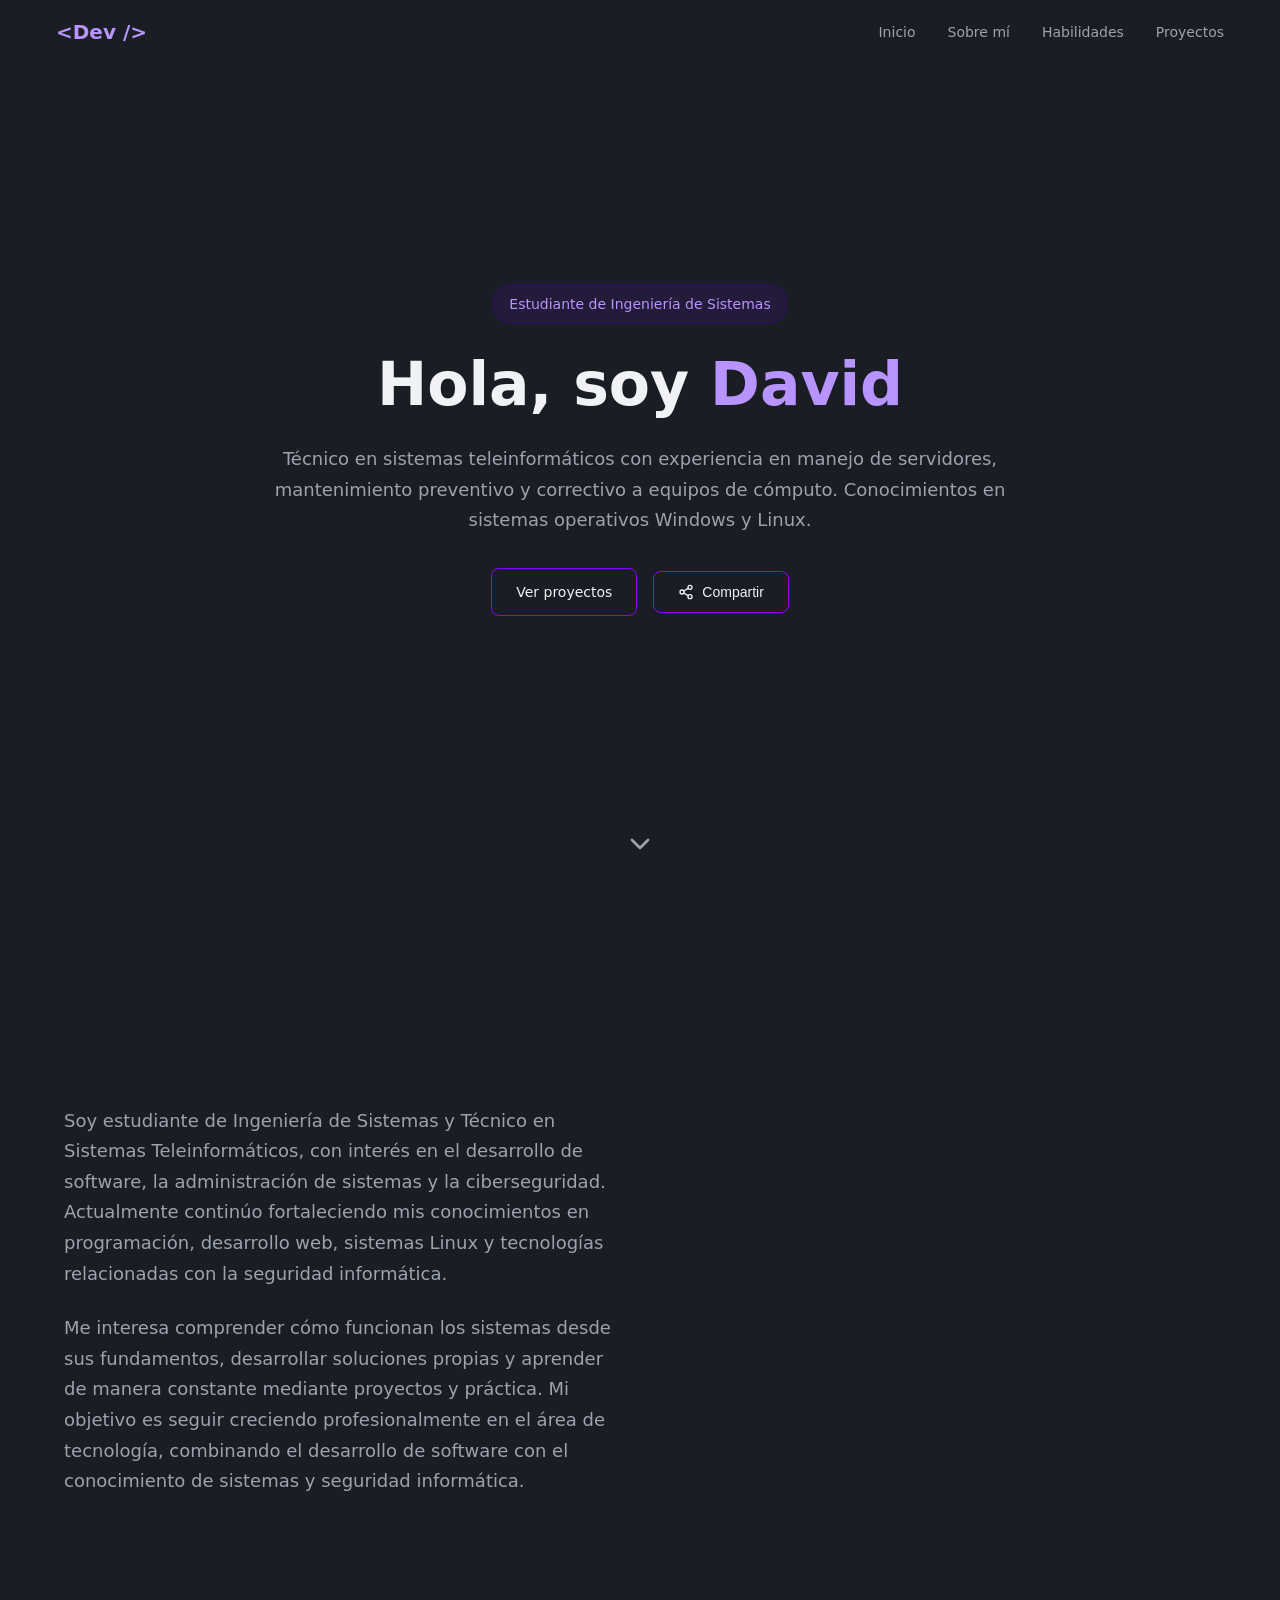
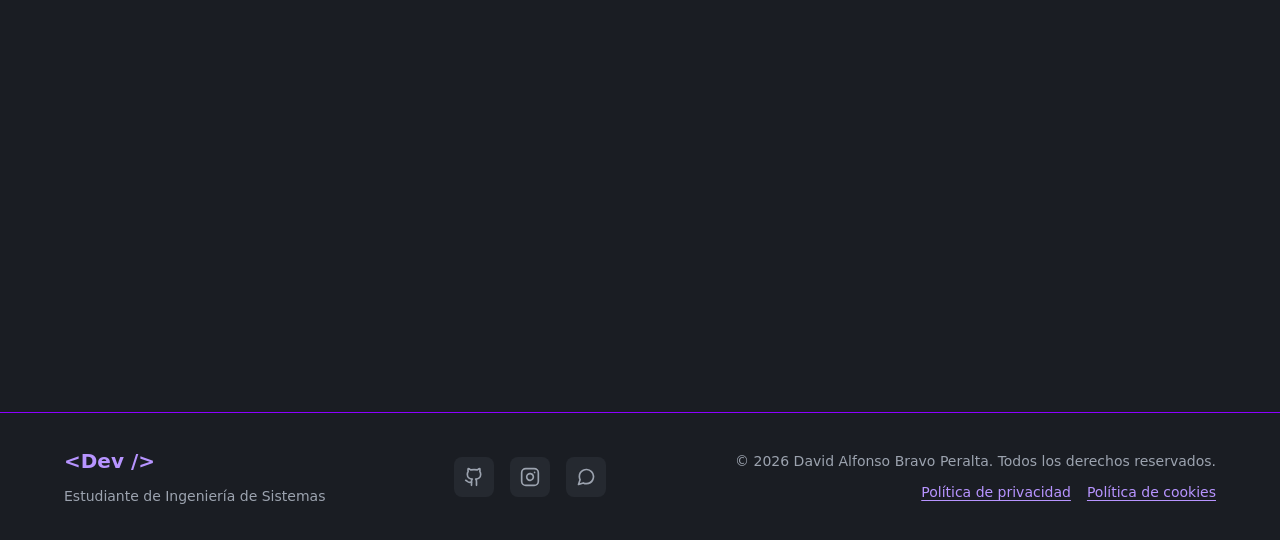
<file: index.html>
<!DOCTYPE html>
<html lang="es">

<head>
    <meta charset="UTF-8">
    <meta name="viewport" content="width=device-width, initial-scale=1.0">
    <title>David Peralta | Técnico en Sistemas e Ingeniería de Sistemas</title>
    <meta name="description"
        content="Portafolio de David: técnico en sistemas teleinformáticos y estudiante de Ingeniería de Sistemas. Proyectos en desarrollo web, Python y Linux.">
    <meta name="robots" content="index, follow">
    <meta name="author" content="David Alfonso Bravo Peralta">
    <meta name="theme-color" content="#1a1d23">
    <link rel="canonical" href="https://peraltadavid1705.github.io/mi-web/">

    <!-- Seguridad: CSP (los encabezados HTTP reales van en _headers, ver SEGURIDAD.md) -->
    <meta http-equiv="Content-Security-Policy"
        content="default-src 'self'; script-src 'self'; style-src 'self' https://fonts.googleapis.com; font-src https://fonts.gstatic.com; img-src 'self' data:; connect-src 'self'; object-src 'none'; base-uri 'self'; form-action 'self'; upgrade-insecure-requests">
    <meta name="referrer" content="strict-origin-when-cross-origin">

    <!-- Open Graph / Twitter (vista previa al compartir) -->
    <meta property="og:type" content="website">
    <meta property="og:locale" content="es_CO">
    <meta property="og:site_name" content="Portafolio de David">
    <meta property="og:title" content="David Peralta | Técnico en Sistemas e Ingeniería de Sistemas">
    <meta property="og:description"
        content="Portafolio de David: técnico en sistemas teleinformáticos y estudiante de Ingeniería de Sistemas. Proyectos en desarrollo web, Python y Linux.">
    <meta property="og:url" content="https://peraltadavid1705.github.io/mi-web/">
    <meta property="og:image" content="https://peraltadavid1705.github.io/mi-web/og-image.png">
    <meta property="og:image:alt" content="Portafolio de David, estudiante de Ingeniería de Sistemas">
    <meta name="twitter:card" content="summary_large_image">
    <meta name="twitter:title" content="David Peralta | Técnico en Sistemas e Ingeniería de Sistemas">
    <meta name="twitter:description"
        content="Portafolio de David: técnico en sistemas teleinformáticos y estudiante de Ingeniería de Sistemas. Proyectos en desarrollo web, Python y Linux.">
    <meta name="twitter:image" content="https://peraltadavid1705.github.io/mi-web/og-image.png">

    <link rel="icon" href="favicon.svg" type="image/svg+xml">
    <script src="init.js"></script>

    <!-- Fuentes de Google -->
    <link rel="preconnect" href="https://fonts.googleapis.com">
    <link rel="preconnect" href="https://fonts.gstatic.com" crossorigin>
    <link href="https://fonts.googleapis.com/css2?family=Inter:wght@400;500;600;700&display=swap" rel="stylesheet">

    <!-- Estilos CSS -->
    <link rel="stylesheet" href="style.css">
</head>

<body>
    <a class="skip-link" href="#contenido">Saltar al contenido</a>

    <!-- ===== BARRA DE NAVEGACIÓN FIJA ===== -->
    <nav class="navbar" id="navbar">
        <div class="nav-container">
            <!-- Logo / Nombre -->
            <a href="#inicio" class="nav-logo">&lt;Dev /&gt;</a>

            <!-- Enlaces de navegación - Desktop -->
            <div class="nav-links" id="nav-links">
                <a href="#inicio" class="nav-link">Inicio</a>
                <a href="#sobre-mi" class="nav-link">Sobre mí</a>
                <a href="#habilidades" class="nav-link">Habilidades</a>
                <a href="#proyectos" class="nav-link">Proyectos</a>
                <!-- ===== <a href="#contacto" class="nav-link">Contacto</a>===== -->
            </div>

            <!-- Botón menú móvil -->
            <button class="nav-toggle" id="nav-toggle" type="button" aria-label="Abrir menú" aria-expanded="false"
                aria-controls="nav-links">
                <span class="hamburger"></span>
            </button>
        </div>
    </nav>

    <main id="contenido" tabindex="-1">
        <!-- ===== SECCIÓN HERO / INICIO ===== -->
        <section id="inicio" class="hero">
            <div class="hero-content">
                <!-- Badge de presentación -->
                <span class="hero-badge animate-fade-in">Estudiante de Ingeniería de Sistemas</span>

                <!-- Nombre del estudiante -->
                <h1 class="hero-title animate-fade-in delay-1">
                    Hola, soy <span class="text-primary">David</span>
                </h1>

                <!-- Frase de presentación -->
                <p class="hero-description animate-fade-in delay-2">
                    Técnico en sistemas teleinformáticos con
                    experiencia en manejo de servidores,
                    mantenimiento preventivo y correctivo a equipos
                    de cómputo. Conocimientos en sistemas
                    operativos Windows y Linux.
                </p>

                <!-- Botones de acción -->
                <div class="hero-buttons animate-fade-in delay-3">
                    <!-- <a href="#contacto" class="btn btn-primary">Contáctame</a>-->
                    <a href="#proyectos" class="btn btn-secondary">Ver proyectos</a>
                    <button type="button" class="btn btn-secondary js-share">
                        <svg aria-hidden="true" focusable="false" xmlns="http://www.w3.org/2000/svg" width="16"
                            height="16" viewBox="0 0 24 24" fill="none" stroke="currentColor" stroke-width="2"
                            stroke-linecap="round" stroke-linejoin="round">
                            <circle cx="18" cy="5" r="3" />
                            <circle cx="6" cy="12" r="3" />
                            <circle cx="18" cy="19" r="3" />
                            <line x1="8.59" x2="15.42" y1="13.51" y2="17.49" />
                            <line x1="15.41" x2="8.59" y1="6.51" y2="10.49" />
                        </svg>
                        Compartir
                    </button>
                </div>
            </div>

            <!-- Indicador de scroll -->
            <a href="#sobre-mi" class="scroll-indicator" aria-label="Scroll hacia abajo">
                <svg aria-hidden="true" focusable="false" xmlns="http://www.w3.org/2000/svg" width="32" height="32"
                    viewBox="0 0 24 24" fill="none" stroke="currentColor" stroke-width="2" stroke-linecap="round"
                    stroke-linejoin="round">
                    <path d="m6 9 6 6 6-6" />
                </svg>
            </a>
        </section>

        <!-- ===== SECCIÓN SOBRE MÍ ===== -->
        <section id="sobre-mi" class="section">
            <div class="container">
                <!-- Título de la sección -->
                <div class="section-header reveal">
                    <h2 class="section-title">Sobre mí</h2>
                    <div class="section-divider"></div>
                </div>

                <div class="about-grid">
                    <!-- Descripción -->
                    <div class="about-text">
                        <p>
                            Soy estudiante de Ingeniería de Sistemas y Técnico en Sistemas Teleinformáticos,
                            con interés en el desarrollo de software,
                            la administración de sistemas y la ciberseguridad.
                            Actualmente continúo fortaleciendo mis conocimientos en programación, desarrollo web,
                            sistemas Linux y tecnologías relacionadas con la seguridad informática.
                        </p>
                        <p>
                            Me interesa comprender cómo funcionan los sistemas desde sus fundamentos,
                            desarrollar soluciones propias y aprender de manera constante mediante proyectos y práctica.
                            Mi objetivo es seguir creciendo profesionalmente en el área de tecnología,
                            combinando el desarrollo de software con el conocimiento de sistemas y seguridad
                            informática.
                        </p>

                        <!-- Objetivo profesional -->
                        <div class="objective-card reveal">
                            <h3>Objetivo Profesional</h3>
                            <p>
                                Estudiar Ingeniería de Sistemas y especializarme en ciberseguridad.
                            </p>
                        </div>
                    </div>

                    <!-- Tarjetas de intereses -->
                    <div class="interests-grid">
                        <!-- Programación -->
                        <div class="interest-card reveal">
                            <div class="interest-icon">
                                <svg aria-hidden="true" focusable="false" xmlns="http://www.w3.org/2000/svg" width="24"
                                    height="24" viewBox="0 0 24 24" fill="none" stroke="currentColor" stroke-width="2"
                                    stroke-linecap="round" stroke-linejoin="round">
                                    <polyline points="16 18 22 12 16 6" />
                                    <polyline points="8 6 2 12 8 18" />
                                </svg>
                            </div>
                            <h3>Programación</h3>
                            <p>Desarrollo de software y aplicaciones</p>
                        </div>

                        <!-- Ciberseguridad -->
                        <div class="interest-card reveal">
                            <div class="interest-icon">
                                <svg aria-hidden="true" focusable="false" xmlns="http://www.w3.org/2000/svg" width="24"
                                    height="24" viewBox="0 0 24 24" fill="none" stroke="currentColor" stroke-width="2"
                                    stroke-linecap="round" stroke-linejoin="round">
                                    <path d="M12 22s8-4 8-10V5l-8-3-8 3v7c0 6 8 10 8 10" />
                                </svg>
                            </div>
                            <h3>Ciberseguridad</h3>
                            <p>Protección de sistemas e información</p>
                        </div>

                        <!-- Idiomas -->
                        <div class="interest-card reveal">
                            <div class="interest-icon">
                                <svg aria-hidden="true" focusable="false" xmlns="http://www.w3.org/2000/svg" width="24"
                                    height="24" viewBox="0 0 24 24" fill="none" stroke="currentColor" stroke-width="2"
                                    stroke-linecap="round" stroke-linejoin="round">
                                    <circle cx="12" cy="12" r="10" />
                                    <path d="M2 12h20" />
                                    <path
                                        d="M12 2a15.3 15.3 0 0 1 4 10 15.3 15.3 0 0 1-4 10 15.3 15.3 0 0 1-4-10 15.3 15.3 0 0 1 4-10z" />
                                </svg>
                            </div>
                            <h3>Idiomas</h3>
                            <p>Aprendizaje de nuevos idiomas</p>
                        </div>

                        <!-- Tecnología -->
                        <div class="interest-card reveal">
                            <div class="interest-icon">
                                <svg aria-hidden="true" focusable="false" xmlns="http://www.w3.org/2000/svg" width="24"
                                    height="24" viewBox="0 0 24 24" fill="none" stroke="currentColor" stroke-width="2"
                                    stroke-linecap="round" stroke-linejoin="round">
                                    <rect width="16" height="16" x="4" y="4" rx="2" />
                                    <rect width="6" height="6" x="9" y="9" rx="1" />
                                    <path d="M15 2v2" />
                                    <path d="M15 20v2" />
                                    <path d="M2 15h2" />
                                    <path d="M2 9h2" />
                                    <path d="M20 15h2" />
                                    <path d="M20 9h2" />
                                    <path d="M9 2v2" />
                                    <path d="M9 20v2" />
                                </svg>
                            </div>
                            <h3>Tecnología</h3>
                            <p>Nuevas tecnologías y tendencias</p>
                        </div>
                    </div>
                </div>
            </div>
        </section>

        <!-- ===== SECCIÓN HABILIDADES ===== -->
        <section id="habilidades" class="section section-alt">
            <div class="container">
                <!-- Título de la sección -->
                <div class="section-header reveal">
                    <h2 class="section-title">Habilidades</h2>
                    <div class="section-divider"></div>
                    <p class="section-description">
                        Capacidades en cuanto a Tecnologías y herramientas que he aprendido y continúo desarrollando en
                        relación a mis habilidades propias
                    </p>
                </div>

                <!-- Grid de habilidades -->
                <div class="skills-grid">
                    <!-- HTML -->
                    <div class="skill-card reveal">
                        <div class="skill-header">
                            <span class="skill-name">HTML</span>
                            <span class="skill-percentage">85%</span>
                        </div>
                        <div class="skill-bar">
                            <div class="skill-progress w-85 c-html" role="progressbar" aria-label="Nivel de HTML"
                                aria-valuenow="85" aria-valuemin="0" aria-valuemax="100"></div>
                        </div>
                    </div>

                    <!-- CSS -->
                    <div class="skill-card reveal">
                        <div class="skill-header">
                            <span class="skill-name">CSS</span>
                            <span class="skill-percentage">80%</span>
                        </div>
                        <div class="skill-bar">
                            <div class="skill-progress w-80 c-css" role="progressbar" aria-label="Nivel de CSS"
                                aria-valuenow="80" aria-valuemin="0" aria-valuemax="100"></div>
                        </div>
                    </div>

                    <!-- Python -->
                    <div class="skill-card reveal">
                        <div class="skill-header">
                            <span class="skill-name">Python</span>
                            <span class="skill-percentage">10%</span>
                        </div>
                        <div class="skill-bar">
                            <div class="skill-progress w-10 c-python" role="progressbar" aria-label="Nivel de Python"
                                aria-valuenow="10" aria-valuemin="0" aria-valuemax="100"></div>
                        </div>
                    </div>

                    <!-- Git / GitHub -->
                    <div class="skill-card reveal">
                        <div class="skill-header">
                            <span class="skill-name">Git / GitHub</span>
                            <span class="skill-percentage">30%</span>
                        </div>
                        <div class="skill-bar">
                            <div class="skill-progress w-30 c-git" role="progressbar" aria-label="Nivel de Git / GitHub"
                                aria-valuenow="30" aria-valuemin="0" aria-valuemax="100"></div>
                        </div>
                    </div>

                    <!-- Linux -->
                    <div class="skill-card reveal">
                        <div class="skill-header">
                            <span class="skill-name">Linux</span>
                            <span class="skill-percentage">20%</span>
                        </div>
                        <div class="skill-bar">
                            <div class="skill-progress w-20 c-linux" role="progressbar" aria-label="Nivel de Linux"
                                aria-valuenow="20" aria-valuemin="0" aria-valuemax="100"></div>
                        </div>
                    </div>

                    <!-- JavaScript -->
                    <div class="skill-card reveal">
                        <div class="skill-header">
                            <span class="skill-name">JavaScript</span>
                            <span class="skill-percentage">40%</span>
                        </div>
                        <div class="skill-bar">
                            <div class="skill-progress w-40 c-js" role="progressbar" aria-label="Nivel de JavaScript"
                                aria-valuenow="40" aria-valuemin="0" aria-valuemax="100"></div>
                        </div>
                    </div>
                </div>
            </div>
        </section>

        <!-- ===== SECCIÓN PROYECTOS ===== -->
        <section id="proyectos" class="section">
            <div class="container">
                <!-- Título de la sección -->
                <div class="section-header reveal">
                    <h2 class="section-title">Proyectos</h2>
                    <div class="section-divider"></div>
                    <p class="section-description">
                        Una selección de proyectos en los que he trabajado para desarrollar mis habilidades
                    </p>
                </div>

                <!-- Grid de proyectos -->
                <div class="projects-grid">
                    <!-- Proyecto 1: Página Web Personal -->
                    <article class="project-card reveal">
                        <div class="project-icon">
                            <svg aria-hidden="true" focusable="false" xmlns="http://www.w3.org/2000/svg" width="28"
                                height="28" viewBox="0 0 24 24" fill="none" stroke="currentColor" stroke-width="2"
                                stroke-linecap="round" stroke-linejoin="round">
                                <polyline points="16 18 22 12 16 6" />
                                <polyline points="8 6 2 12 8 18" />
                            </svg>
                        </div>
                        <h3 class="project-title">Página Web Personal</h3>
                        <p class="project-description">
                            Mi primer portafolio web creado con HTML, CSS y JavaScript. Un proyecto para aprender
                            desarrollo web frontend y mostrar mis habilidades.
                        </p>
                        <p class="project-nota">Nota: Esta página web fue un proyecto personal y es esta misma en la
                            que se encuentra.</p>
                        <div class="project-tags">
                            <span class="tag">HTML</span>
                            <span class="tag">CSS</span>
                            <span class="tag">JavaScript</span>
                        </div>
                        <a href="https://github.com/PeraltaDavid1705/mi-web" target="_blank" rel="noopener noreferrer"
                            class="project-link"
                            aria-label="Ver proyecto Página Web Personal en GitHub (se abre en una pestaña nueva)">
                            Ver proyecto
                            <svg aria-hidden="true" focusable="false" xmlns="http://www.w3.org/2000/svg" width="16"
                                height="16" viewBox="0 0 24 24" fill="none" stroke="currentColor" stroke-width="2"
                                stroke-linecap="round" stroke-linejoin="round">
                                <path d="M18 13v6a2 2 0 0 1-2 2H5a2 2 0 0 1-2-2V8a2 2 0 0 1 2-2h6" />
                                <polyline points="15 3 21 3 21 9" />
                                <line x1="10" x2="21" y1="14" y2="3" />
                            </svg>
                        </a>
                    </article>

                    <!-- Proyecto 2: Orbiunix -->
                    <article class="project-card reveal">
                        <div class="project-icon">
                            <svg aria-hidden="true" focusable="false" xmlns="http://www.w3.org/2000/svg" width="28"
                                height="28" viewBox="0 0 24 24" fill="none" stroke="currentColor" stroke-width="2"
                                stroke-linecap="round" stroke-linejoin="round">
                                <path
                                    d="M21.42 10.922a1 1 0 0 0-.019-1.838L12.83 5.18a2 2 0 0 0-1.66 0L2.6 9.08a1 1 0 0 0 0 1.832l8.57 3.908a2 2 0 0 0 1.66 0z" />
                            </svg>
                        </div>
                        <h3 class="project-title">Orbiunix</h3>
                        <p class="project-description">
                            Entorno virtualizado con herramientas pensado en la gestion y organizacion de la vida
                            universitaria.
                        </p>
                        <p class="project-nota">Nota: No disponible. Aun en desarrollo.</p>
                        <div class="project-tags">
                            <span class="tag">Organización</span>
                            <span class="tag">Herramientas</span>
                            <span class="tag">Universidad</span>
                        </div>
                        <a href="pas2.html" class="project-link" aria-label="Ver proyecto Orbiunix (aún en desarrollo)">
                            Ver proyecto
                            <svg aria-hidden="true" focusable="false" xmlns="http://www.w3.org/2000/svg" width="16"
                                height="16" viewBox="0 0 24 24" fill="none" stroke="currentColor" stroke-width="2"
                                stroke-linecap="round" stroke-linejoin="round">
                                <path d="M18 13v6a2 2 0 0 1-2 2H5a2 2 0 0 1-2-2V8a2 2 0 0 1 2-2h6" />
                                <polyline points="15 3 21 3 21 9" />
                                <line x1="10" x2="21" y1="14" y2="3" />
                            </svg>
                        </a>
                    </article>

                    <!-- Proyecto 3: Ejercicios de Python -->
                    <article class="project-card reveal">
                        <div class="project-icon">

                            <svg aria-hidden="true" focusable="false" xmlns="http://www.w3.org/2000/svg" width="28"
                                height="28" viewBox="0 0 24 24" fill="none" stroke="currentColor" stroke-width="2"
                                stroke-linecap="round" stroke-linejoin="round">
                                <path d="M14.5 2H6a2 2 0 0 0-2 2v16a2 2 0 0 0 2 2h12a2 2 0 0 0 2-2V7.5L14.5 2z" />
                                <polyline points="14 2 14 8 20 8" />
                                <path d="m10 13-2 2 2 2" />
                                <path d="m14 17 2-2-2-2" />
                            </svg>
                        </div>
                        <h3 class="project-title">Ejercicios de Python</h3>
                        <p class="project-description">
                            Colección de scripts y programas en Python para automatización, resolución de problemas
                            algorítmicos y práctica de programación.
                        </p>
                        <div class="project-tags">
                            <span class="tag">Python</span>
                            <span class="tag">Algoritmos</span>
                            <span class="tag">Automatización</span>
                        </div>
                        <a href="https://github.com/PeraltaDavid1705/Ejercicios-de-python" target="_blank"
                            rel="noopener noreferrer" class="project-link"
                            aria-label="Ver proyecto Ejercicios de Python en GitHub (se abre en una pestaña nueva)">
                            Ver proyecto
                            <svg aria-hidden="true" focusable="false" xmlns="http://www.w3.org/2000/svg" width="16"
                                height="16" viewBox="0 0 24 24" fill="none" stroke="currentColor" stroke-width="2"
                                stroke-linecap="round" stroke-linejoin="round">
                                <path d="M18 13v6a2 2 0 0 1-2 2H5a2 2 0 0 1-2-2V8a2 2 0 0 1 2-2h6" />
                                <polyline points="15 3 21 3 21 9" />
                                <line x1="10" x2="21" y1="14" y2="3" />
                            </svg>
                        </a>
                    </article>

                    <!-- Proyecto 4: SportMaster -->
                    <article class="project-card reveal">
                        <div class="project-icon">
                            <svg aria-hidden="true" focusable="false" xmlns="http://www.w3.org/2000/svg" width="28"
                                height="28" viewBox="0 0 24 24" fill="none" stroke="currentColor" stroke-width="2"
                                stroke-linecap="round" stroke-linejoin="round">
                                <polyline points="16 18 22 12 16 6" />
                                <polyline points="8 6 2 12 8 18" />
                            </svg>
                        </div>
                        <h3 class="project-title">SportMaster</h3>
                        <p class="project-description">
                            Primera pagina web desarrollada con HTML, CSS y JavaScript. Un proyecto para aprender
                            desarrollo web frontend.
                            Desarrollada durante el curso de diseño y desarrollo de software en la universidad
                            popular del cesar.
                        </p>
                        <p class="project-nota">Nota: Esta pagina fue un trabajo colaborativo.</p>
                        <div class="project-tags">
                            <span class="tag">HTML</span>
                            <span class="tag">CSS</span>
                            <span class="tag">JavaScript</span>
                        </div>
                        <a href="https://github.com/PeraltaDavid1705/SportMaster" target="_blank"
                            rel="noopener noreferrer" class="project-link"
                            aria-label="Ver proyecto SportMaster en GitHub (se abre en una pestaña nueva)">
                            Ver proyecto
                            <svg aria-hidden="true" focusable="false" xmlns="http://www.w3.org/2000/svg" width="16"
                                height="16" viewBox="0 0 24 24" fill="none" stroke="currentColor" stroke-width="2"
                                stroke-linecap="round" stroke-linejoin="round">
                                <path d="M18 13v6a2 2 0 0 1-2 2H5a2 2 0 0 1-2-2V8a2 2 0 0 1 2-2h6" />
                                <polyline points="15 3 21 3 21 9" />
                                <line x1="10" x2="21" y1="14" y2="3" />
                            </svg>
                        </a>
                    </article>
                </div>
            </div>
        </section>
    </main>

    <!-- ===== FOOTER ===== -->
    <footer class="footer">
        <div class="container">
            <div class="footer-content">
                <!-- Logo / Nombre -->
                <div class="footer-brand">
                    <a href="#inicio" class="nav-logo">&lt;Dev /&gt;</a>
                    <p>Estudiante de Ingeniería de Sistemas</p>
                </div>

                <!-- Redes sociales -->
                <div class="social-links">
                    <!-- GitHub -->
                    <a href="https://github.com/PeraltaDavid1705" target="_blank" rel="noopener noreferrer"
                        aria-label="GitHub (se abre en una pestaña nueva)">
                        <svg aria-hidden="true" focusable="false" xmlns="http://www.w3.org/2000/svg" width="20"
                            height="20" viewBox="0 0 24 24" fill="none" stroke="currentColor" stroke-width="2"
                            stroke-linecap="round" stroke-linejoin="round">
                            <path
                                d="M15 22v-4a4.8 4.8 0 0 0-1-3.5c3 0 6-2 6-5.5.08-1.25-.27-2.48-1-3.5.28-1.15.28-2.35 0-3.5 0 0-1 0-3 1.5-2.64-.5-5.36-.5-8 0C6 2 5 2 5 2c-.3 1.15-.3 2.35 0 3.5A5.403 5.403 0 0 0 4 9c0 3.5 3 5.5 6 5.5-.39.49-.68 1.05-.85 1.65-.17.6-.22 1.23-.15 1.85v4" />
                            <path d="M9 18c-4.51 2-5-2-7-2" />
                        </svg>
                    </a>

                    <!-- Instagram -->
                    <a href="https://www.instagram.com/davidperalta1705" target="_blank" rel="noopener noreferrer"
                        aria-label="Instagram (se abre en una pestaña nueva)">
                        <svg aria-hidden="true" focusable="false" xmlns="http://www.w3.org/2000/svg" width="20"
                            height="20" viewBox="0 0 24 24" fill="none" stroke="currentColor" stroke-width="2"
                            stroke-linecap="round" stroke-linejoin="round">
                            <rect width="20" height="20" x="2" y="2" rx="5" ry="5" />
                            <path d="M16 11.37A4 4 0 1 1 12.63 8 4 4 0 0 1 16 11.37z" />
                            <line x1="17.5" x2="17.51" y1="6.5" y2="6.5" />
                        </svg>
                    </a>

                    <!-- WhatsApp -->
                    <a href="https://wa.me/+573232281969" target="_blank" rel="noopener noreferrer"
                        aria-label="WhatsApp (se abre en una pestaña nueva)">
                        <svg aria-hidden="true" focusable="false" xmlns="http://www.w3.org/2000/svg" width="20"
                            height="20" viewBox="0 0 24 24" fill="none" stroke="currentColor" stroke-width="2"
                            stroke-linecap="round" stroke-linejoin="round">
                            <path
                                d="M21 11.5a8.38 8.38 0 0 1-.9 3.8 8.5 8.5 0 0 1-7.6 4.7 8.38 8.38 0 0 1-3.8-.9L3 21l1.9-5.7a8.38 8.38 0 0 1-.9-3.8 8.5 8.5 0 0 1 4.7-7.6 8.38 8.38 0 0 1 3.8-.9h.5a8.48 8.48 0 0 1 8 8v.5z" />
                        </svg>
                    </a>
                </div>

                <!-- Copyright -->
                <div class="footer-copyright">
                    <p>&copy; <span id="year"></span> David Alfonso Bravo Peralta. Todos los derechos reservados.</p>
                    <nav class="footer-legal" aria-label="Información legal">
                        <a href="privacidad.html">Política de privacidad</a>
                        <a href="cookies.html">Política de cookies</a>
                    </nav>
                </div>
            </div>
        </div>
    </footer>

    <!-- Botón volver arriba -->
    <button type="button" id="back-to-top" class="back-to-top" aria-label="Volver arriba">
        <svg aria-hidden="true" focusable="false" xmlns="http://www.w3.org/2000/svg" width="22" height="22"
            viewBox="0 0 24 24" fill="none" stroke="currentColor" stroke-width="2.5" stroke-linecap="round"
            stroke-linejoin="round">
            <path d="m18 15-6-6-6 6" />
        </svg>
    </button>

    <!-- Aviso emergente (lectores de pantalla lo anuncian) -->
    <div id="toast" class="toast" role="status" aria-live="polite"></div>

    <!-- JavaScript -->
    <script src="script.js"></script>
</body>

</html>
</file>
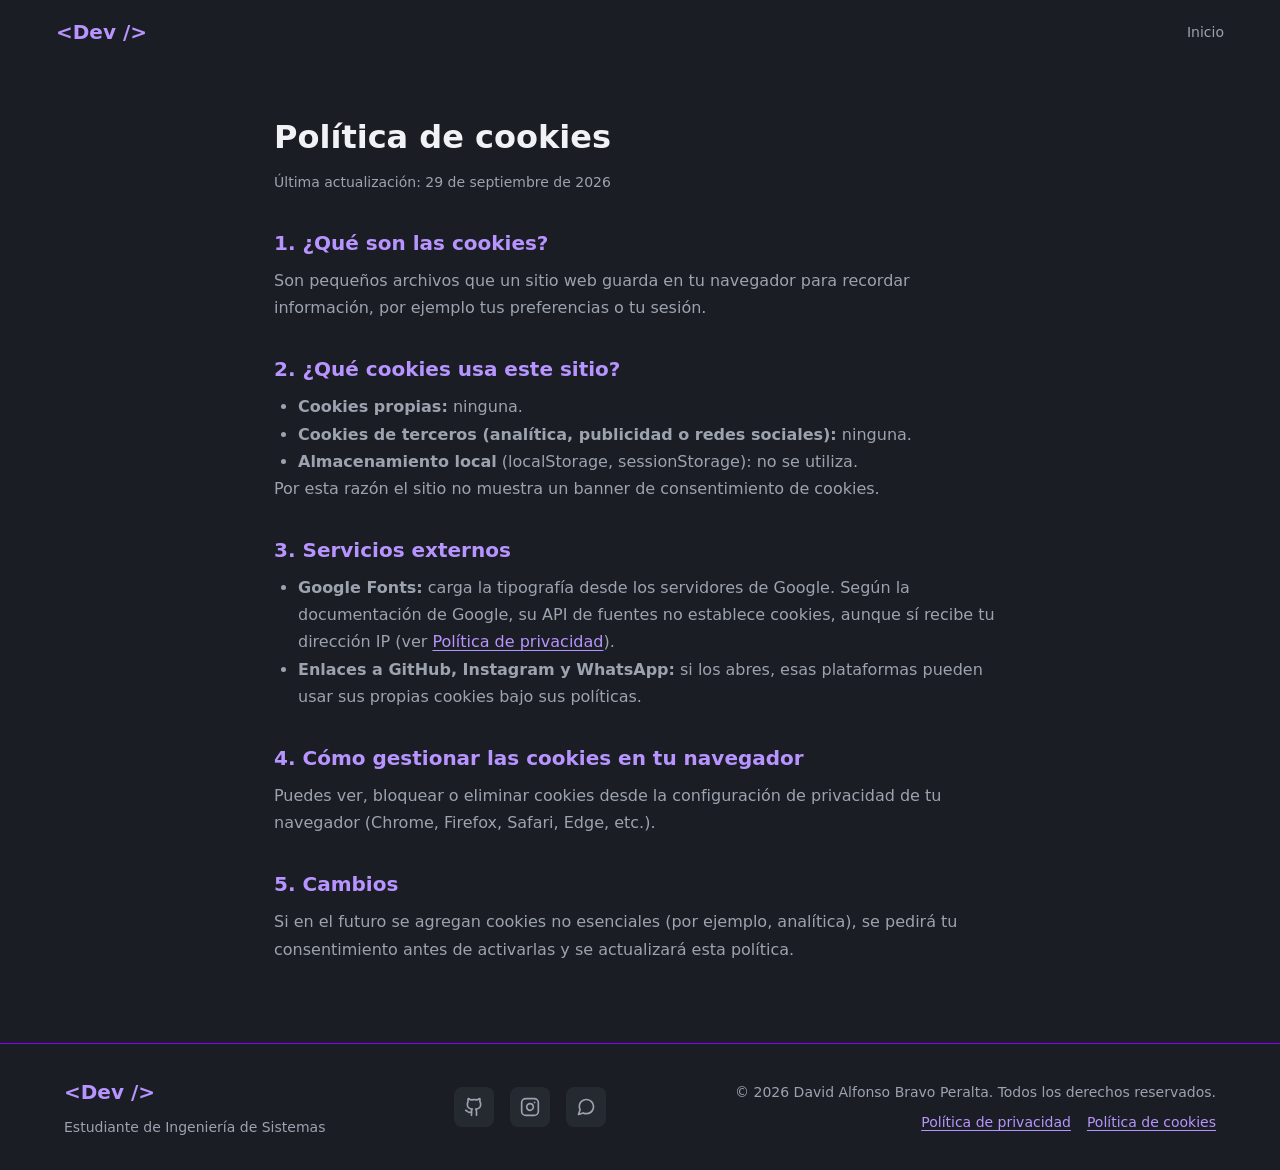
<file: cookies.html>
<!DOCTYPE html>
<html lang="es">

<head>
    <meta charset="UTF-8">
    <meta name="viewport" content="width=device-width, initial-scale=1.0">
    <title>Política de cookies | Portafolio de David</title>
    <meta name="description" content="Política de cookies del portafolio de David: este sitio no utiliza cookies propias ni de terceros. Conoce los detalles.">
    <meta name="robots" content="index, follow">
    <meta name="author" content="David Alfonso Bravo Peralta">
    <meta name="theme-color" content="#1a1d23">
    <link rel="canonical" href="https://peraltadavid1705.github.io/mi-web/cookies.html">

    <!-- Seguridad: CSP (los encabezados HTTP reales van en _headers, ver SEGURIDAD.md) -->
    <meta http-equiv="Content-Security-Policy" content="default-src 'self'; script-src 'self'; style-src 'self' https://fonts.googleapis.com; font-src https://fonts.gstatic.com; img-src 'self' data:; connect-src 'self'; object-src 'none'; base-uri 'self'; form-action 'self'; upgrade-insecure-requests">
    <meta name="referrer" content="strict-origin-when-cross-origin">

    <!-- Open Graph / Twitter (vista previa al compartir) -->
    <meta property="og:type" content="website">
    <meta property="og:locale" content="es_CO">
    <meta property="og:site_name" content="Portafolio de David">
    <meta property="og:title" content="Política de cookies | Portafolio de David">
    <meta property="og:description" content="Política de cookies del portafolio de David: este sitio no utiliza cookies propias ni de terceros. Conoce los detalles.">
    <meta property="og:url" content="https://peraltadavid1705.github.io/mi-web/cookies.html">
    <meta property="og:image" content="https://peraltadavid1705.github.io/mi-web/og-image.png">
    <meta property="og:image:alt" content="Portafolio de David, estudiante de Ingeniería de Sistemas">
    <meta name="twitter:card" content="summary_large_image">
    <meta name="twitter:title" content="Política de cookies | Portafolio de David">
    <meta name="twitter:description" content="Política de cookies del portafolio de David: este sitio no utiliza cookies propias ni de terceros. Conoce los detalles.">
    <meta name="twitter:image" content="https://peraltadavid1705.github.io/mi-web/og-image.png">

    <link rel="icon" href="favicon.svg" type="image/svg+xml">
    <script src="init.js"></script>

    <!-- Fuentes de Google -->
    <link rel="preconnect" href="https://fonts.googleapis.com">
    <link rel="preconnect" href="https://fonts.gstatic.com" crossorigin>
    <link href="https://fonts.googleapis.com/css2?family=Inter:wght@400;500;600;700&display=swap" rel="stylesheet">

    <!-- Estilos CSS -->
    <link rel="stylesheet" href="style.css">
</head>

<body>
    <a class="skip-link" href="#contenido">Saltar al contenido</a>

    <nav class="navbar" id="navbar" aria-label="Navegación principal">
        <div class="nav-container">
            <a href="index.html" class="nav-logo">&lt;Dev /&gt;</a>

            <div class="nav-links" id="nav-links">
                <a href="index.html" class="nav-link">Inicio</a>
            </div>

            <button class="nav-toggle" id="nav-toggle" type="button" aria-label="Abrir menú" aria-expanded="false" aria-controls="nav-links">
                <span class="hamburger"></span>
            </button>
        </div>
    </nav>

    <main id="contenido" tabindex="-1" class="legal-page">
        <h1>Política de cookies</h1>
        <p class="legal-updated">Última actualización: 29 de septiembre de 2026</p>

        <h2>1. ¿Qué son las cookies?</h2>
        <p>Son pequeños archivos que un sitio web guarda en tu navegador para recordar información, por ejemplo tus
            preferencias o tu sesión.</p>

        <h2>2. ¿Qué cookies usa este sitio?</h2>
        <ul>
            <li><strong>Cookies propias:</strong> ninguna.</li>
            <li><strong>Cookies de terceros (analítica, publicidad o redes sociales):</strong> ninguna.</li>
            <li><strong>Almacenamiento local</strong> (localStorage, sessionStorage): no se utiliza.</li>
        </ul>
        <p>Por esta razón el sitio no muestra un banner de consentimiento de cookies.</p>

        <h2>3. Servicios externos</h2>
        <ul>
            <li><strong>Google Fonts:</strong> carga la tipografía desde los servidores de Google. Según la documentación de
                Google, su API de fuentes no establece cookies, aunque sí recibe tu dirección IP (ver <a
                    href="privacidad.html">Política de privacidad</a>).</li>
            <li><strong>Enlaces a GitHub, Instagram y WhatsApp:</strong> si los abres, esas plataformas pueden usar sus propias
                cookies bajo sus políticas.</li>
        </ul>

        <h2>4. Cómo gestionar las cookies en tu navegador</h2>
        <p>Puedes ver, bloquear o eliminar cookies desde la configuración de privacidad de tu navegador (Chrome, Firefox,
            Safari, Edge, etc.).</p>

        <h2>5. Cambios</h2>
        <p>Si en el futuro se agregan cookies no esenciales (por ejemplo, analítica), se pedirá tu consentimiento antes de
            activarlas y se actualizará esta política.</p>
    </main>

    <!-- ===== FOOTER ===== -->
    <footer class="footer">
        <div class="container">
            <div class="footer-content">
                <!-- Logo / Nombre -->
                <div class="footer-brand">
                    <a href="index.html" class="nav-logo">&lt;Dev /&gt;</a>
                    <p>Estudiante de Ingeniería de Sistemas</p>
                </div>

                <!-- Redes sociales -->
                <div class="social-links">
                    <!-- GitHub -->
                    <a href="https://github.com/PeraltaDavid1705" target="_blank" rel="noopener noreferrer"
                        aria-label="GitHub (se abre en una pestaña nueva)">
                        <svg aria-hidden="true" focusable="false" xmlns="http://www.w3.org/2000/svg" width="20" height="20" viewBox="0 0 24 24" fill="none"
                            stroke="currentColor" stroke-width="2" stroke-linecap="round" stroke-linejoin="round">
                            <path
                                d="M15 22v-4a4.8 4.8 0 0 0-1-3.5c3 0 6-2 6-5.5.08-1.25-.27-2.48-1-3.5.28-1.15.28-2.35 0-3.5 0 0-1 0-3 1.5-2.64-.5-5.36-.5-8 0C6 2 5 2 5 2c-.3 1.15-.3 2.35 0 3.5A5.403 5.403 0 0 0 4 9c0 3.5 3 5.5 6 5.5-.39.49-.68 1.05-.85 1.65-.17.6-.22 1.23-.15 1.85v4" />
                            <path d="M9 18c-4.51 2-5-2-7-2" />
                        </svg>
                    </a>

                    <!-- Instagram -->
                    <a href="https://www.instagram.com/davidperalta1705"
                        target="_blank" rel="noopener noreferrer" aria-label="Instagram (se abre en una pestaña nueva)">
                        <svg aria-hidden="true" focusable="false" xmlns="http://www.w3.org/2000/svg" width="20" height="20" viewBox="0 0 24 24" fill="none"
                            stroke="currentColor" stroke-width="2" stroke-linecap="round" stroke-linejoin="round">
                            <rect width="20" height="20" x="2" y="2" rx="5" ry="5" />
                            <path d="M16 11.37A4 4 0 1 1 12.63 8 4 4 0 0 1 16 11.37z" />
                            <line x1="17.5" x2="17.51" y1="6.5" y2="6.5" />
                        </svg>
                    </a>

                    <!-- WhatsApp -->
                    <a href="https://wa.me/+573232281969" target="_blank" rel="noopener noreferrer"
                        aria-label="WhatsApp (se abre en una pestaña nueva)">
                        <svg aria-hidden="true" focusable="false" xmlns="http://www.w3.org/2000/svg" width="20" height="20" viewBox="0 0 24 24" fill="none"
                            stroke="currentColor" stroke-width="2" stroke-linecap="round" stroke-linejoin="round">
                            <path
                                d="M21 11.5a8.38 8.38 0 0 1-.9 3.8 8.5 8.5 0 0 1-7.6 4.7 8.38 8.38 0 0 1-3.8-.9L3 21l1.9-5.7a8.38 8.38 0 0 1-.9-3.8 8.5 8.5 0 0 1 4.7-7.6 8.38 8.38 0 0 1 3.8-.9h.5a8.48 8.48 0 0 1 8 8v.5z" />
                        </svg>
                    </a>
                </div>

                <!-- Copyright -->
                <div class="footer-copyright">
                    <p>&copy; <span id="year"></span> David Alfonso Bravo Peralta. Todos los derechos reservados.</p>
                    <nav class="footer-legal" aria-label="Información legal">
                        <a href="privacidad.html">Política de privacidad</a>
                        <a href="cookies.html">Política de cookies</a>
                    </nav>
                </div>
            </div>
        </div>
    </footer>

    <!-- Botón volver arriba -->
    <button type="button" id="back-to-top" class="back-to-top" aria-label="Volver arriba">
        <svg aria-hidden="true" focusable="false" xmlns="http://www.w3.org/2000/svg" width="22" height="22" viewBox="0 0 24 24" fill="none"
            stroke="currentColor" stroke-width="2.5" stroke-linecap="round" stroke-linejoin="round">
            <path d="m18 15-6-6-6 6" />
        </svg>
    </button>

    <!-- Aviso emergente (lectores de pantalla lo anuncian) -->
    <div id="toast" class="toast" role="status" aria-live="polite"></div>

    <!-- JavaScript -->
    <script src="script.js"></script>
</body>

</html>
</file>
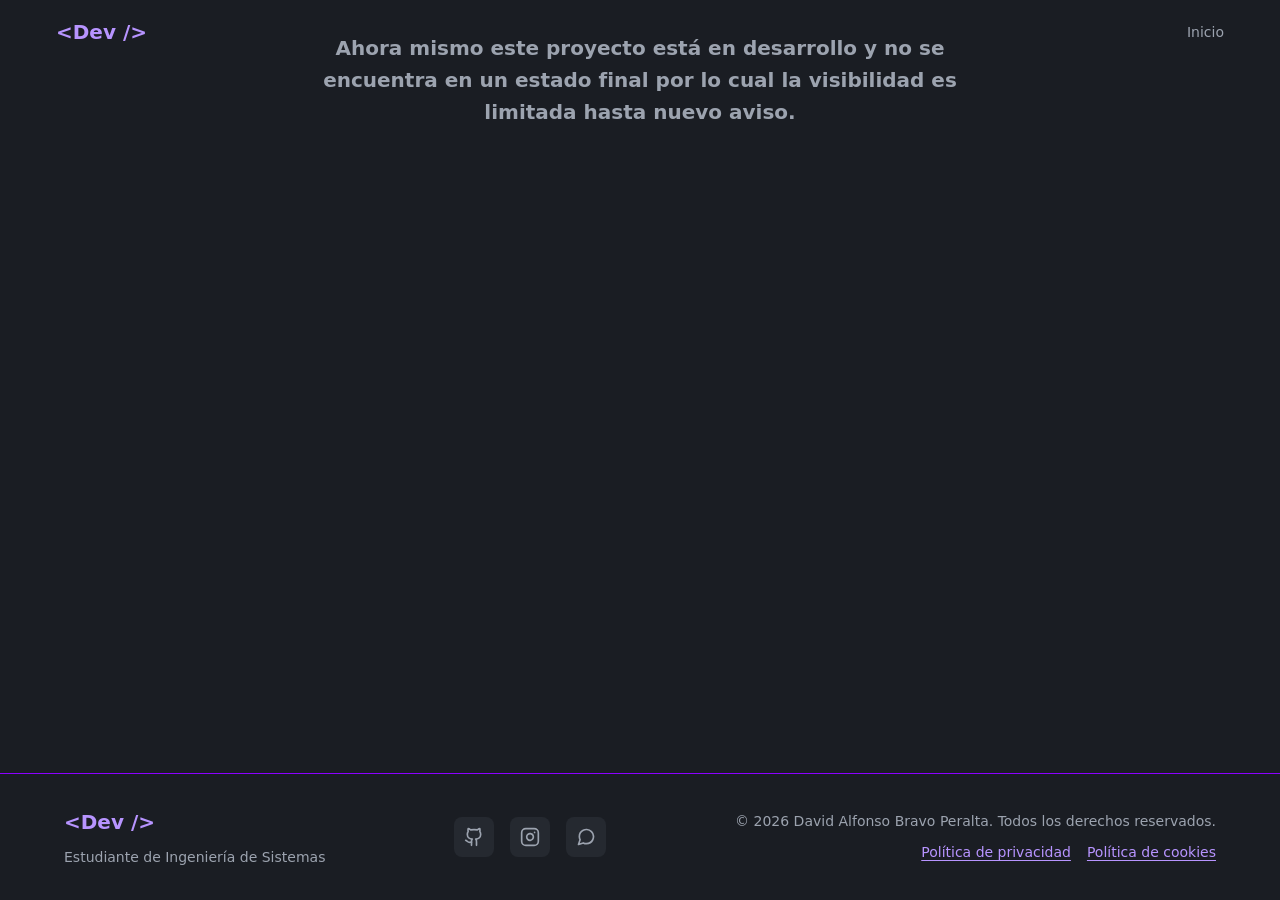
<file: pas2.html>
<!DOCTYPE html>
<html lang="es">

<head>
    <meta charset="UTF-8">
    <meta name="viewport" content="width=device-width, initial-scale=1.0">
    <title>Orbiunix | Proyecto en desarrollo - Portafolio de David</title>
    <meta name="description" content="Orbiunix es un entorno virtualizado para organizar la vida universitaria. Actualmente en desarrollo y con visibilidad limitada.">
    <meta name="robots" content="noindex, follow">
    <meta name="author" content="David Alfonso Bravo Peralta">
    <meta name="theme-color" content="#1a1d23">
    <link rel="canonical" href="https://peraltadavid1705.github.io/mi-web/pas2.html">

    <!-- Seguridad: CSP (los encabezados HTTP reales van en _headers, ver SEGURIDAD.md) -->
    <meta http-equiv="Content-Security-Policy" content="default-src 'self'; script-src 'self'; style-src 'self' https://fonts.googleapis.com; font-src https://fonts.gstatic.com; img-src 'self' data:; connect-src 'self'; object-src 'none'; base-uri 'self'; form-action 'self'; upgrade-insecure-requests">
    <meta name="referrer" content="strict-origin-when-cross-origin">

    <!-- Open Graph / Twitter (vista previa al compartir) -->
    <meta property="og:type" content="website">
    <meta property="og:locale" content="es_CO">
    <meta property="og:site_name" content="Portafolio de David">
    <meta property="og:title" content="Orbiunix | Proyecto en desarrollo - Portafolio de David">
    <meta property="og:description" content="Orbiunix es un entorno virtualizado para organizar la vida universitaria. Actualmente en desarrollo y con visibilidad limitada.">
    <meta property="og:url" content="https://peraltadavid1705.github.io/mi-web/pas2.html">
    <meta property="og:image" content="https://peraltadavid1705.github.io/mi-web/og-image.png">
    <meta property="og:image:alt" content="Portafolio de David, estudiante de Ingeniería de Sistemas">
    <meta name="twitter:card" content="summary_large_image">
    <meta name="twitter:title" content="Orbiunix | Proyecto en desarrollo - Portafolio de David">
    <meta name="twitter:description" content="Orbiunix es un entorno virtualizado para organizar la vida universitaria. Actualmente en desarrollo y con visibilidad limitada.">
    <meta name="twitter:image" content="https://peraltadavid1705.github.io/mi-web/og-image.png">

    <link rel="icon" href="favicon.svg" type="image/svg+xml">
    <script src="init.js"></script>

    <!-- Fuentes de Google -->
    <link rel="preconnect" href="https://fonts.googleapis.com">
    <link rel="preconnect" href="https://fonts.gstatic.com" crossorigin>
    <link href="https://fonts.googleapis.com/css2?family=Inter:wght@400;500;600;700&display=swap" rel="stylesheet">

    <!-- Estilos CSS -->
    <link rel="stylesheet" href="style.css">
</head>

<body class="dev-page">
    <a class="skip-link" href="#contenido">Saltar al contenido</a>

    <nav class="navbar" id="navbar" aria-label="Navegación principal">
        <div class="nav-container">
            <a href="index.html" class="nav-logo">&lt;Dev /&gt;</a>

            <div class="nav-links" id="nav-links">
                <a href="index.html" class="nav-link">Inicio</a>
            </div>

            <button class="nav-toggle" id="nav-toggle" type="button" aria-label="Abrir menú" aria-expanded="false" aria-controls="nav-links">
                <span class="hamburger"></span>
            </button>
        </div>
    </nav>

    <main id="contenido" tabindex="-1">
        <section>
            <h1 class="visually-hidden-title">Orbiunix</h1>
            <h2>Ahora mismo este proyecto está en desarrollo y no se encuentra en
                un estado final por lo cual la visibilidad
                es limitada hasta nuevo aviso.</h2>
        </section>
    </main>

    <!-- ===== FOOTER ===== -->
    <footer class="footer">
        <div class="container">
            <div class="footer-content">
                <!-- Logo / Nombre -->
                <div class="footer-brand">
                    <a href="index.html" class="nav-logo">&lt;Dev /&gt;</a>
                    <p>Estudiante de Ingeniería de Sistemas</p>
                </div>

                <!-- Redes sociales -->
                <div class="social-links">
                    <!-- GitHub -->
                    <a href="https://github.com/PeraltaDavid1705" target="_blank" rel="noopener noreferrer"
                        aria-label="GitHub (se abre en una pestaña nueva)">
                        <svg aria-hidden="true" focusable="false" xmlns="http://www.w3.org/2000/svg" width="20" height="20" viewBox="0 0 24 24" fill="none"
                            stroke="currentColor" stroke-width="2" stroke-linecap="round" stroke-linejoin="round">
                            <path
                                d="M15 22v-4a4.8 4.8 0 0 0-1-3.5c3 0 6-2 6-5.5.08-1.25-.27-2.48-1-3.5.28-1.15.28-2.35 0-3.5 0 0-1 0-3 1.5-2.64-.5-5.36-.5-8 0C6 2 5 2 5 2c-.3 1.15-.3 2.35 0 3.5A5.403 5.403 0 0 0 4 9c0 3.5 3 5.5 6 5.5-.39.49-.68 1.05-.85 1.65-.17.6-.22 1.23-.15 1.85v4" />
                            <path d="M9 18c-4.51 2-5-2-7-2" />
                        </svg>
                    </a>

                    <!-- Instagram -->
                    <a href="https://www.instagram.com/davidperalta1705"
                        target="_blank" rel="noopener noreferrer" aria-label="Instagram (se abre en una pestaña nueva)">
                        <svg aria-hidden="true" focusable="false" xmlns="http://www.w3.org/2000/svg" width="20" height="20" viewBox="0 0 24 24" fill="none"
                            stroke="currentColor" stroke-width="2" stroke-linecap="round" stroke-linejoin="round">
                            <rect width="20" height="20" x="2" y="2" rx="5" ry="5" />
                            <path d="M16 11.37A4 4 0 1 1 12.63 8 4 4 0 0 1 16 11.37z" />
                            <line x1="17.5" x2="17.51" y1="6.5" y2="6.5" />
                        </svg>
                    </a>

                    <!-- WhatsApp -->
                    <a href="https://wa.me/+573232281969" target="_blank" rel="noopener noreferrer"
                        aria-label="WhatsApp (se abre en una pestaña nueva)">
                        <svg aria-hidden="true" focusable="false" xmlns="http://www.w3.org/2000/svg" width="20" height="20" viewBox="0 0 24 24" fill="none"
                            stroke="currentColor" stroke-width="2" stroke-linecap="round" stroke-linejoin="round">
                            <path
                                d="M21 11.5a8.38 8.38 0 0 1-.9 3.8 8.5 8.5 0 0 1-7.6 4.7 8.38 8.38 0 0 1-3.8-.9L3 21l1.9-5.7a8.38 8.38 0 0 1-.9-3.8 8.5 8.5 0 0 1 4.7-7.6 8.38 8.38 0 0 1 3.8-.9h.5a8.48 8.48 0 0 1 8 8v.5z" />
                        </svg>
                    </a>
                </div>

                <!-- Copyright -->
                <div class="footer-copyright">
                    <p>&copy; <span id="year"></span> David Alfonso Bravo Peralta. Todos los derechos reservados.</p>
                    <nav class="footer-legal" aria-label="Información legal">
                        <a href="privacidad.html">Política de privacidad</a>
                        <a href="cookies.html">Política de cookies</a>
                    </nav>
                </div>
            </div>
        </div>
    </footer>

    <!-- Botón volver arriba -->
    <button type="button" id="back-to-top" class="back-to-top" aria-label="Volver arriba">
        <svg aria-hidden="true" focusable="false" xmlns="http://www.w3.org/2000/svg" width="22" height="22" viewBox="0 0 24 24" fill="none"
            stroke="currentColor" stroke-width="2.5" stroke-linecap="round" stroke-linejoin="round">
            <path d="m18 15-6-6-6 6" />
        </svg>
    </button>

    <!-- Aviso emergente (lectores de pantalla lo anuncian) -->
    <div id="toast" class="toast" role="status" aria-live="polite"></div>

    <!-- JavaScript -->
    <script src="script.js"></script>
</body>

</html>
</file>
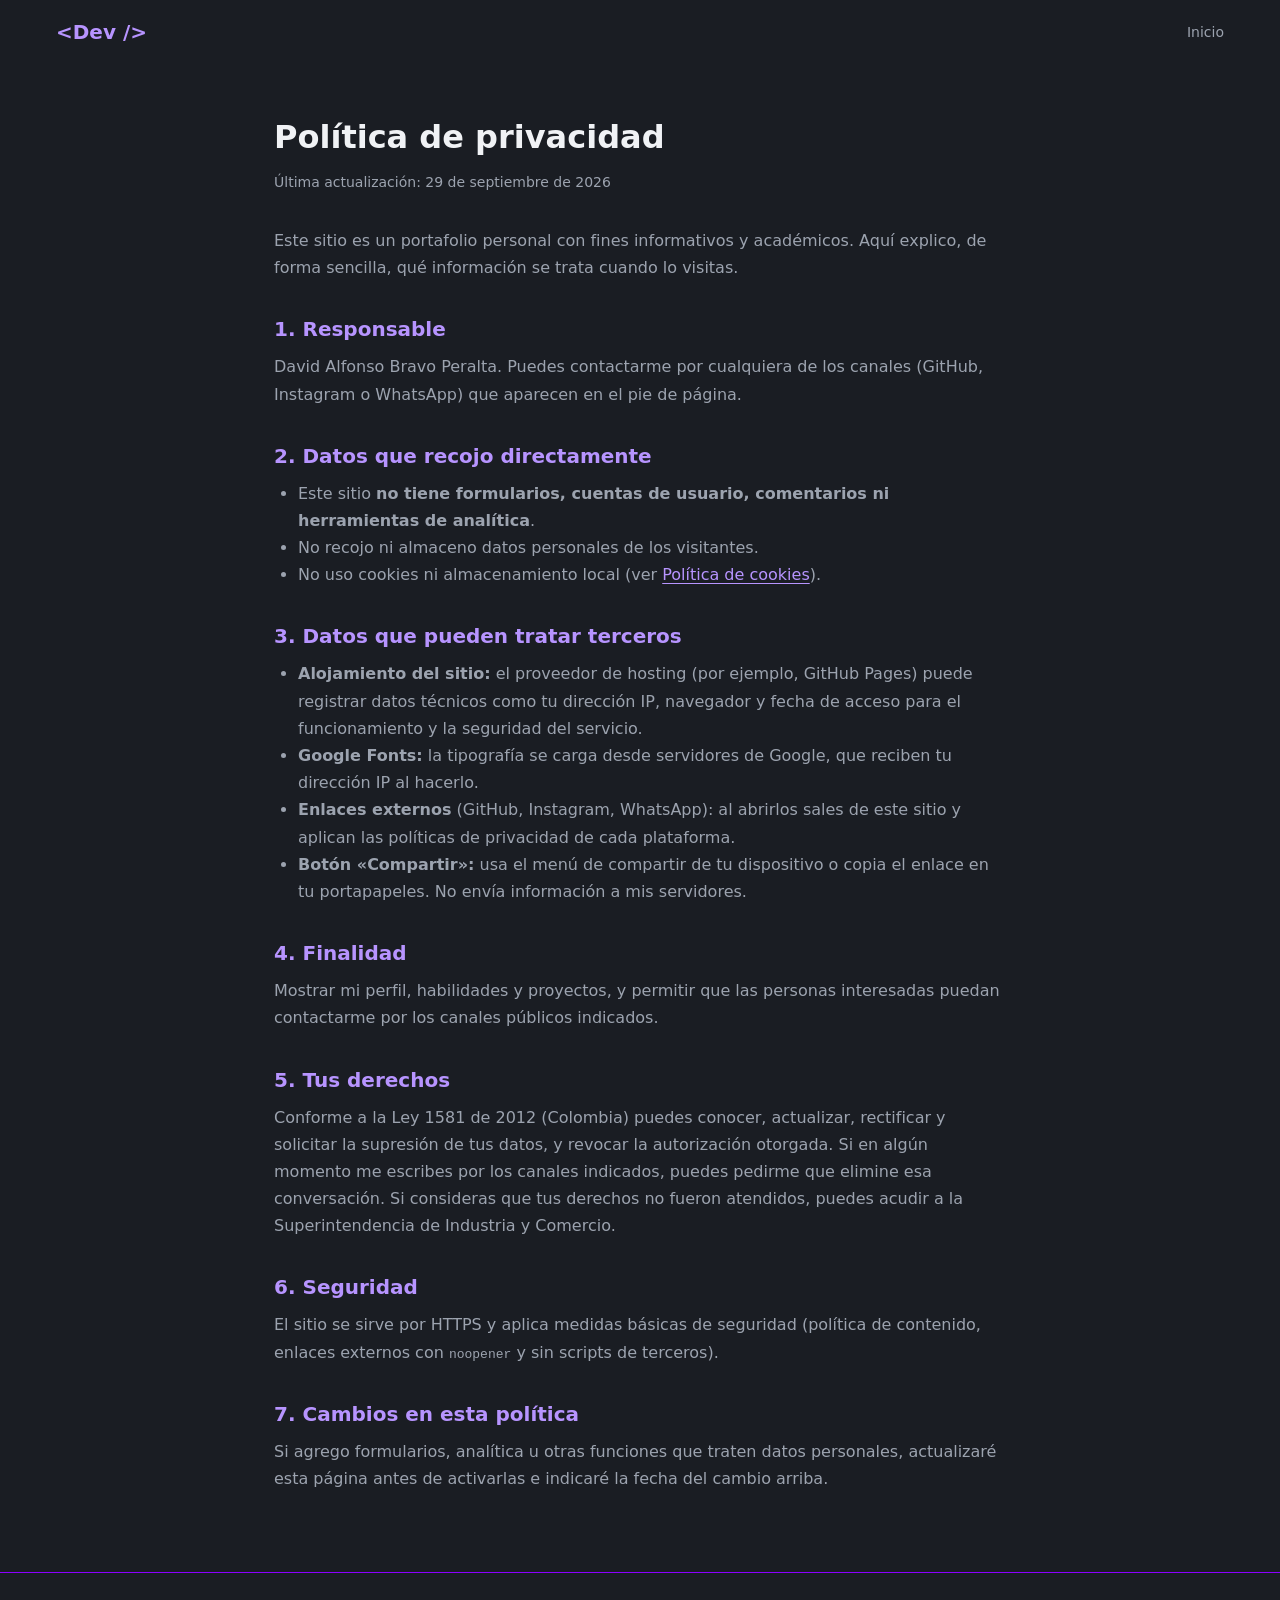
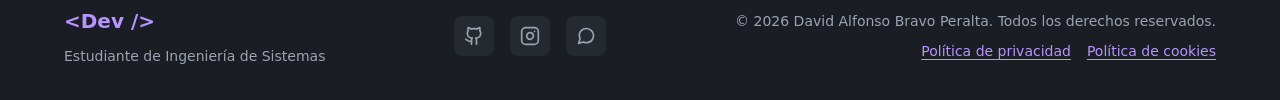
<file: privacidad.html>
<!DOCTYPE html>
<html lang="es">

<head>
    <meta charset="UTF-8">
    <meta name="viewport" content="width=device-width, initial-scale=1.0">
    <title>Política de privacidad | Portafolio de David</title>
    <meta name="description" content="Política de privacidad del portafolio de David: qué datos se tratan, servicios de terceros involucrados y cómo ejercer tus derechos.">
    <meta name="robots" content="index, follow">
    <meta name="author" content="David Alfonso Bravo Peralta">
    <meta name="theme-color" content="#1a1d23">
    <link rel="canonical" href="https://peraltadavid1705.github.io/mi-web/privacidad.html">

    <!-- Seguridad: CSP (los encabezados HTTP reales van en _headers, ver SEGURIDAD.md) -->
    <meta http-equiv="Content-Security-Policy" content="default-src 'self'; script-src 'self'; style-src 'self' https://fonts.googleapis.com; font-src https://fonts.gstatic.com; img-src 'self' data:; connect-src 'self'; object-src 'none'; base-uri 'self'; form-action 'self'; upgrade-insecure-requests">
    <meta name="referrer" content="strict-origin-when-cross-origin">

    <!-- Open Graph / Twitter (vista previa al compartir) -->
    <meta property="og:type" content="website">
    <meta property="og:locale" content="es_CO">
    <meta property="og:site_name" content="Portafolio de David">
    <meta property="og:title" content="Política de privacidad | Portafolio de David">
    <meta property="og:description" content="Política de privacidad del portafolio de David: qué datos se tratan, servicios de terceros involucrados y cómo ejercer tus derechos.">
    <meta property="og:url" content="https://peraltadavid1705.github.io/mi-web/privacidad.html">
    <meta property="og:image" content="https://peraltadavid1705.github.io/mi-web/og-image.png">
    <meta property="og:image:alt" content="Portafolio de David, estudiante de Ingeniería de Sistemas">
    <meta name="twitter:card" content="summary_large_image">
    <meta name="twitter:title" content="Política de privacidad | Portafolio de David">
    <meta name="twitter:description" content="Política de privacidad del portafolio de David: qué datos se tratan, servicios de terceros involucrados y cómo ejercer tus derechos.">
    <meta name="twitter:image" content="https://peraltadavid1705.github.io/mi-web/og-image.png">

    <link rel="icon" href="favicon.svg" type="image/svg+xml">
    <script src="init.js"></script>

    <!-- Fuentes de Google -->
    <link rel="preconnect" href="https://fonts.googleapis.com">
    <link rel="preconnect" href="https://fonts.gstatic.com" crossorigin>
    <link href="https://fonts.googleapis.com/css2?family=Inter:wght@400;500;600;700&display=swap" rel="stylesheet">

    <!-- Estilos CSS -->
    <link rel="stylesheet" href="style.css">
</head>

<body>
    <a class="skip-link" href="#contenido">Saltar al contenido</a>

    <nav class="navbar" id="navbar" aria-label="Navegación principal">
        <div class="nav-container">
            <a href="index.html" class="nav-logo">&lt;Dev /&gt;</a>

            <div class="nav-links" id="nav-links">
                <a href="index.html" class="nav-link">Inicio</a>
            </div>

            <button class="nav-toggle" id="nav-toggle" type="button" aria-label="Abrir menú" aria-expanded="false" aria-controls="nav-links">
                <span class="hamburger"></span>
            </button>
        </div>
    </nav>

    <main id="contenido" tabindex="-1" class="legal-page">
        <h1>Política de privacidad</h1>
        <p class="legal-updated">Última actualización: 29 de septiembre de 2026</p>

        <p>Este sitio es un portafolio personal con fines informativos y académicos. Aquí explico, de forma sencilla,
            qué información se trata cuando lo visitas.</p>

        <h2>1. Responsable</h2>
        <p>David Alfonso Bravo Peralta. Puedes contactarme por cualquiera de los canales (GitHub, Instagram o WhatsApp)
            que aparecen en el pie de página.</p>

        <h2>2. Datos que recojo directamente</h2>
        <ul>
            <li>Este sitio <strong>no tiene formularios, cuentas de usuario, comentarios ni herramientas de analítica</strong>.</li>
            <li>No recojo ni almaceno datos personales de los visitantes.</li>
            <li>No uso cookies ni almacenamiento local (ver <a href="cookies.html">Política de cookies</a>).</li>
        </ul>

        <h2>3. Datos que pueden tratar terceros</h2>
        <ul>
            <li><strong>Alojamiento del sitio:</strong> el proveedor de hosting (por ejemplo, GitHub Pages) puede registrar datos
                técnicos como tu dirección IP, navegador y fecha de acceso para el funcionamiento y la seguridad del servicio.</li>
            <li><strong>Google Fonts:</strong> la tipografía se carga desde servidores de Google, que reciben tu dirección IP
                al hacerlo.</li>
            <li><strong>Enlaces externos</strong> (GitHub, Instagram, WhatsApp): al abrirlos sales de este sitio y aplican las
                políticas de privacidad de cada plataforma.</li>
            <li><strong>Botón «Compartir»:</strong> usa el menú de compartir de tu dispositivo o copia el enlace en tu
                portapapeles. No envía información a mis servidores.</li>
        </ul>

        <h2>4. Finalidad</h2>
        <p>Mostrar mi perfil, habilidades y proyectos, y permitir que las personas interesadas puedan contactarme por los
            canales públicos indicados.</p>

        <h2>5. Tus derechos</h2>
        <p>Conforme a la Ley 1581 de 2012 (Colombia) puedes conocer, actualizar, rectificar y solicitar la supresión de tus
            datos, y revocar la autorización otorgada. Si en algún momento me escribes por los canales indicados, puedes
            pedirme que elimine esa conversación. Si consideras que tus derechos no fueron atendidos, puedes acudir a la
            Superintendencia de Industria y Comercio.</p>

        <h2>6. Seguridad</h2>
        <p>El sitio se sirve por HTTPS y aplica medidas básicas de seguridad (política de contenido, enlaces externos con
            <code>noopener</code> y sin scripts de terceros).</p>

        <h2>7. Cambios en esta política</h2>
        <p>Si agrego formularios, analítica u otras funciones que traten datos personales, actualizaré esta página antes de
            activarlas e indicaré la fecha del cambio arriba.</p>
    </main>

    <!-- ===== FOOTER ===== -->
    <footer class="footer">
        <div class="container">
            <div class="footer-content">
                <!-- Logo / Nombre -->
                <div class="footer-brand">
                    <a href="index.html" class="nav-logo">&lt;Dev /&gt;</a>
                    <p>Estudiante de Ingeniería de Sistemas</p>
                </div>

                <!-- Redes sociales -->
                <div class="social-links">
                    <!-- GitHub -->
                    <a href="https://github.com/PeraltaDavid1705" target="_blank" rel="noopener noreferrer"
                        aria-label="GitHub (se abre en una pestaña nueva)">
                        <svg aria-hidden="true" focusable="false" xmlns="http://www.w3.org/2000/svg" width="20" height="20" viewBox="0 0 24 24" fill="none"
                            stroke="currentColor" stroke-width="2" stroke-linecap="round" stroke-linejoin="round">
                            <path
                                d="M15 22v-4a4.8 4.8 0 0 0-1-3.5c3 0 6-2 6-5.5.08-1.25-.27-2.48-1-3.5.28-1.15.28-2.35 0-3.5 0 0-1 0-3 1.5-2.64-.5-5.36-.5-8 0C6 2 5 2 5 2c-.3 1.15-.3 2.35 0 3.5A5.403 5.403 0 0 0 4 9c0 3.5 3 5.5 6 5.5-.39.49-.68 1.05-.85 1.65-.17.6-.22 1.23-.15 1.85v4" />
                            <path d="M9 18c-4.51 2-5-2-7-2" />
                        </svg>
                    </a>

                    <!-- Instagram -->
                    <a href="https://www.instagram.com/davidperalta1705"
                        target="_blank" rel="noopener noreferrer" aria-label="Instagram (se abre en una pestaña nueva)">
                        <svg aria-hidden="true" focusable="false" xmlns="http://www.w3.org/2000/svg" width="20" height="20" viewBox="0 0 24 24" fill="none"
                            stroke="currentColor" stroke-width="2" stroke-linecap="round" stroke-linejoin="round">
                            <rect width="20" height="20" x="2" y="2" rx="5" ry="5" />
                            <path d="M16 11.37A4 4 0 1 1 12.63 8 4 4 0 0 1 16 11.37z" />
                            <line x1="17.5" x2="17.51" y1="6.5" y2="6.5" />
                        </svg>
                    </a>

                    <!-- WhatsApp -->
                    <a href="https://wa.me/+573232281969" target="_blank" rel="noopener noreferrer"
                        aria-label="WhatsApp (se abre en una pestaña nueva)">
                        <svg aria-hidden="true" focusable="false" xmlns="http://www.w3.org/2000/svg" width="20" height="20" viewBox="0 0 24 24" fill="none"
                            stroke="currentColor" stroke-width="2" stroke-linecap="round" stroke-linejoin="round">
                            <path
                                d="M21 11.5a8.38 8.38 0 0 1-.9 3.8 8.5 8.5 0 0 1-7.6 4.7 8.38 8.38 0 0 1-3.8-.9L3 21l1.9-5.7a8.38 8.38 0 0 1-.9-3.8 8.5 8.5 0 0 1 4.7-7.6 8.38 8.38 0 0 1 3.8-.9h.5a8.48 8.48 0 0 1 8 8v.5z" />
                        </svg>
                    </a>
                </div>

                <!-- Copyright -->
                <div class="footer-copyright">
                    <p>&copy; <span id="year"></span> David Alfonso Bravo Peralta. Todos los derechos reservados.</p>
                    <nav class="footer-legal" aria-label="Información legal">
                        <a href="privacidad.html">Política de privacidad</a>
                        <a href="cookies.html">Política de cookies</a>
                    </nav>
                </div>
            </div>
        </div>
    </footer>

    <!-- Botón volver arriba -->
    <button type="button" id="back-to-top" class="back-to-top" aria-label="Volver arriba">
        <svg aria-hidden="true" focusable="false" xmlns="http://www.w3.org/2000/svg" width="22" height="22" viewBox="0 0 24 24" fill="none"
            stroke="currentColor" stroke-width="2.5" stroke-linecap="round" stroke-linejoin="round">
            <path d="m18 15-6-6-6 6" />
        </svg>
    </button>

    <!-- Aviso emergente (lectores de pantalla lo anuncian) -->
    <div id="toast" class="toast" role="status" aria-live="polite"></div>

    <!-- JavaScript -->
    <script src="script.js"></script>
</body>

</html>
</file>
<file: style.css>
/**
 * ===== ESTILOS DEL PORTAFOLIO =====
 * Diseño moderno, limpio y profesional
 * Colores: negro, gris, blanco y azul cian
 * Responsive: mobile-first
 */

/* ===== VARIABLES CSS ===== */
:root {
    /* Colores principales */
    --color-background: #1a1d23;
    --color-background-alt: #22262e;
    --color-card: #252930;
    --color-foreground: #f0f2f5;
    --color-muted: #9ca3af;
    --color-primary: #8238f8;
    /* decorativo: rellenos, barras, divisores */
    --color-primary-text: #b794ff;
    /* texto sobre fondos oscuros (contraste >= 6:1) */
    --color-primary-strong: #6d28d9;
    /* fondo de botones con texto blanco (7.1:1) */
    --color-primary-dark: #ae00ff;
    --color-border: #8c00ff;

    /* Fuentes */
    --font-family: 'Inter', system-ui, -apple-system, sans-serif;

    /* Espaciado */
    --spacing-xs: 0.5rem;
    --spacing-sm: 1rem;
    --spacing-md: 1.5rem;
    --spacing-lg: 2rem;
    --spacing-xl: 3rem;
    --spacing-2xl: 5rem;

    /* Border radius */
    --radius-sm: 0.375rem;
    --radius-md: 0.5rem;
    --radius-lg: 0.75rem;

    /* Transiciones */
    --transition-fast: 0.2s ease;
    --transition-normal: 0.3s ease;
}

/* ===== RESET Y BASE ===== */
*,
*::before,
*::after {
    margin: 0;
    padding: 0;
    box-sizing: border-box;
}

html {
    scroll-behavior: smooth;
    scroll-padding-top: 72px;
    /* evita que la navbar fija tape los títulos */
}

body {
    font-family: var(--font-family);
    background-color: var(--color-background);
    color: var(--color-foreground);
    line-height: 1.6;
}

a {
    text-decoration: none;
    color: inherit;
}

img {
    max-width: 100%;
    height: auto;
}

/* ===== CONTENEDOR ===== */
.container {
    max-width: 1200px;
    margin: 0 auto;
    padding: 0 var(--spacing-sm);
}

@media (min-width: 640px) {
    .container {
        padding: 0 var(--spacing-md);
    }
}

/* ===== BOTONES ===== */
.btn {
    display: inline-flex;
    align-items: center;
    justify-content: center;
    gap: var(--spacing-xs);
    padding: 0.75rem 1.5rem;
    font-size: 0.875rem;
    font-weight: 500;
    border-radius: var(--radius-md);
    border: none;
    cursor: pointer;
    transition: transform var(--transition-fast), box-shadow var(--transition-fast),
        background-color var(--transition-fast), opacity var(--transition-fast);
}

.btn-primary {
    background-color: var(--color-primary-strong);
    color: #ffffff;
}

.btn-primary:hover {
    opacity: 0.95;
    transform: translateY(-2px);
    box-shadow: 0 6px 16px rgba(109, 40, 217, 0.4);
}

.btn-secondary {
    background-color: transparent;
    color: var(--color-foreground);
    border: 1px solid var(--color-border);
}

.btn-secondary:hover {
    background-color: var(--color-card);
    transform: translateY(-2px);
    box-shadow: 0 6px 16px rgba(0, 0, 0, 0.35);
}

.btn:active {
    transform: translateY(0) scale(0.97);
    box-shadow: none;
}

.btn-full {
    width: 100%;
}

/* ===== BARRA DE NAVEGACIÓN ===== */
.navbar {
    position: fixed;
    top: 0;
    left: 0;
    right: 0;
    z-index: 100;
    transition: all var(--transition-normal);
}

.navbar.scrolled {
    background-color: rgba(37, 0, 173, 0.85);
    backdrop-filter: blur(10px);
    box-shadow: 0 4px 6px rgba(0, 0, 0, 0.3);
}

.nav-container {
    max-width: 1200px;
    margin: 0 auto;
    padding: 0 var(--spacing-sm);
    display: flex;
    align-items: center;
    justify-content: space-between;
    height: 64px;
}

.nav-logo {
    font-size: 1.25rem;
    font-weight: 700;
    color: var(--color-primary-text);
    transition: opacity var(--transition-fast);
}

.nav-logo:hover {
    opacity: 0.8;
}

.nav-links {
    display: none;
    align-items: center;
    gap: var(--spacing-lg);
}

@media (min-width: 768px) {
    .nav-links {
        display: flex;
    }
}

.nav-link {
    font-size: 0.875rem;
    font-weight: 500;
    color: var(--color-muted);
    transition: color var(--transition-fast);
}

.nav-link:hover {
    color: var(--color-primary-text);
}

/* Menú hamburguesa */
.nav-toggle {
    display: flex;
    align-items: center;
    justify-content: center;
    width: 40px;
    height: 40px;
    background: none;
    border: none;
    cursor: pointer;
}

@media (min-width: 768px) {
    .nav-toggle {
        display: none;
    }
}

.hamburger {
    position: relative;
    width: 24px;
    height: 2px;
    background-color: var(--color-foreground);
    transition: all var(--transition-fast);
}

.hamburger::before,
.hamburger::after {
    content: '';
    position: absolute;
    width: 24px;
    height: 2px;
    background-color: var(--color-foreground);
    transition: all var(--transition-fast);
}

.hamburger::before {
    top: -8px;
}

.hamburger::after {
    bottom: -8px;
}

/* Menú hamburguesa activo */
.nav-toggle.active .hamburger {
    background-color: transparent;
}

.nav-toggle.active .hamburger::before {
    top: 0;
    transform: rotate(45deg);
}

.nav-toggle.active .hamburger::after {
    bottom: 0;
    transform: rotate(-45deg);
}

/* Menú móvil */
.nav-links.active {
    display: flex;
    flex-direction: column;
    position: absolute;
    top: 100%;
    left: var(--spacing-sm);
    right: var(--spacing-sm);
    background-color: var(--color-card);
    border: 1px solid var(--color-border);
    border-radius: var(--radius-lg);
    padding: var(--spacing-sm);
}

.nav-links.active .nav-link {
    padding: var(--spacing-sm);
    width: 100%;
}

/* ===== SECCIÓN HERO ===== */
.hero {
    min-height: 100vh;
    display: flex;
    flex-direction: column;
    align-items: center;
    justify-content: center;
    padding: var(--spacing-sm);
    position: relative;
    text-align: center;
}

.hero-content {
    max-width: 800px;
}

.hero-badge {
    display: inline-block;
    padding: var(--spacing-xs) var(--spacing-sm);
    background-color: rgba(132, 0, 255, 0.1);
    color: var(--color-primary-text);
    font-size: 0.875rem;
    font-weight: 500;
    border-radius: 50px;
    border: 1px solid rgba(47, 0, 255, 0.2);
    margin-bottom: var(--spacing-md);
}

.hero-title {
    font-size: 2.25rem;
    font-weight: 700;
    line-height: 1.2;
    margin-bottom: var(--spacing-md);
}

@media (min-width: 640px) {
    .hero-title {
        font-size: 3rem;
    }
}

@media (min-width: 1024px) {
    .hero-title {
        font-size: 3.75rem;
    }
}

.text-primary {
    color: var(--color-primary-text);
}

.hero-description {
    font-size: 1.125rem;
    color: var(--color-muted);
    margin-bottom: var(--spacing-lg);
    line-height: 1.7;
}

.hero-buttons {
    display: flex;
    flex-direction: column;
    align-items: center;
    gap: var(--spacing-sm);
}

@media (min-width: 640px) {
    .hero-buttons {
        flex-direction: row;
        justify-content: center;
    }
}

.scroll-indicator {
    position: absolute;
    bottom: var(--spacing-lg);
    color: var(--color-muted);
    animation: bounce 2s infinite;
    transition: color var(--transition-fast);
}

.scroll-indicator:hover {
    color: var(--color-primary-text);
}

@keyframes bounce {

    0%,
    20%,
    50%,
    80%,
    100% {
        transform: translateY(0);
    }

    40% {
        transform: translateY(-10px);
    }

    60% {
        transform: translateY(-5px);
    }
}

/* ===== SECCIONES ===== */
.section {
    padding: var(--spacing-2xl) 0;
}

.section-alt {
    background-color: var(--color-background-alt);
}

.section-header {
    text-align: center;
    margin-bottom: var(--spacing-xl);
}

.section-title {
    font-size: 1.875rem;
    font-weight: 700;
    margin-bottom: var(--spacing-sm);
}

@media (min-width: 640px) {
    .section-title {
        font-size: 2.25rem;
    }
}

.section-divider {
    width: 80px;
    height: 4px;
    background-color: var(--color-primary);
    border-radius: 50px;
    margin: 0 auto;
}

.section-description {
    color: var(--color-muted);
    margin-top: var(--spacing-sm);
    max-width: 600px;
    margin-left: auto;
    margin-right: auto;
}

/* ===== SOBRE MÍ ===== */
.about-grid {
    display: grid;
    gap: var(--spacing-xl);
}

@media (min-width: 1024px) {
    .about-grid {
        grid-template-columns: 1fr 1fr;
        align-items: start;
    }
}

.about-text {
    display: flex;
    flex-direction: column;
    gap: var(--spacing-md);
}

.about-text p {
    color: var(--color-muted);
    font-size: 1.125rem;
    line-height: 1.7;
}

.objective-card {
    padding: var(--spacing-md);
    background-color: var(--color-card);
    border: 1px solid var(--color-border);
    border-radius: var(--radius-lg);
}

.objective-card h3 {
    color: var(--color-primary-text);
    font-size: 1.125rem;
    margin-bottom: var(--spacing-xs);
}

.objective-card p {
    color: var(--color-muted);
    font-size: 1rem;
}

.interests-grid {
    display: grid;
    grid-template-columns: 1fr;
    gap: var(--spacing-sm);
}

@media (min-width: 640px) {
    .interests-grid {
        grid-template-columns: repeat(2, 1fr);
    }
}

.interest-card {
    padding: var(--spacing-md);
    background-color: var(--color-card);
    border: 1px solid var(--color-border);
    border-radius: var(--radius-lg);
    transition: all var(--transition-normal);
}

.interest-card:hover {
    border-color: rgba(203, 56, 248, 0.5);
    transform: translateY(-4px);
}

.interest-icon {
    width: 48px;
    height: 48px;
    background-color: rgba(56, 189, 248, 0.1);
    border-radius: var(--radius-lg);
    display: flex;
    align-items: center;
    justify-content: center;
    margin-bottom: var(--spacing-sm);
    color: var(--color-primary-text);
    transition: background-color var(--transition-fast);
}

.interest-card:hover .interest-icon {
    background-color: rgba(210, 56, 248, 0.2);
}

.interest-card h3 {
    font-size: 1rem;
    font-weight: 600;
    margin-bottom: var(--spacing-xs);
}

.interest-card p {
    color: var(--color-muted);
    font-size: 0.875rem;
}

/* ===== HABILIDADES ===== */
.skills-grid {
    display: grid;
    gap: var(--spacing-md);
    max-width: 900px;
    margin: 0 auto;
}

@media (min-width: 768px) {
    .skills-grid {
        grid-template-columns: repeat(2, 1fr);
    }
}

.skill-card {
    padding: var(--spacing-md);
    background-color: var(--color-background);
    border: 1px solid var(--color-border);
    border-radius: var(--radius-lg);
    transition: all var(--transition-normal);
}

.skill-card:hover {
    border-color: rgba(171, 56, 248, 0.5);
}

.skill-header {
    display: flex;
    justify-content: space-between;
    align-items: center;
    margin-bottom: var(--spacing-sm);
}

.skill-name {
    font-weight: 500;
}

.skill-percentage {
    color: var(--color-primary-text);
    font-size: 0.875rem;
    font-weight: 600;
}

.skill-bar {
    width: 100%;
    height: 8px;
    background-color: var(--color-card);
    border-radius: 50px;
    overflow: hidden;
}

.skill-progress {
    height: 100%;
    border-radius: 50px;
    transition: width 0.7s ease-out;
}

/* ===== PROYECTOS ===== */
.projects-grid {
    display: grid;
    gap: var(--spacing-md);
}

@media (min-width: 768px) {
    .projects-grid {
        grid-template-columns: repeat(2, 1fr);
    }
}

@media (min-width: 1024px) {
    .projects-grid {
        grid-template-columns: repeat(3, 1fr);
    }
}

.project-card {
    display: flex;
    flex-direction: column;
    padding: var(--spacing-md);
    background-color: var(--color-card);
    border: 1px solid var(--color-border);
    border-radius: var(--radius-lg);
    transition: all var(--transition-normal);
}

.project-card:hover {
    border-color: rgba(146, 56, 248, 0.5);
    transform: translateY(-8px);
}

.project-icon {
    width: 56px;
    height: 56px;
    background-color: rgba(171, 56, 248, 0.1);
    border-radius: var(--radius-lg);
    display: flex;
    align-items: center;
    justify-content: center;
    margin-bottom: var(--spacing-sm);
    color: var(--color-primary-text);
    transition: background-color var(--transition-fast);
}

.project-card:hover .project-icon {
    background-color: rgba(155, 56, 248, 0.2);
}

.project-title {
    font-size: 1.25rem;
    font-weight: 600;
    margin-bottom: var(--spacing-sm);
}

.project-description {
    color: var(--color-muted);
    font-size: 0.875rem;
    line-height: 1.6;
    margin-bottom: var(--spacing-sm);
    flex-grow: 1;
}

.project-nota {
    color: var(--color-muted);
    font-size: 0.75rem;
    font-style: italic;
    margin-bottom: var(--spacing-sm);
}

.project-tags {
    display: flex;
    flex-wrap: wrap;
    gap: var(--spacing-xs);
    margin-bottom: var(--spacing-sm);
}

.tag {
    padding: 0.25rem 0.75rem;
    background-color: var(--color-background-alt);
    color: var(--color-muted);
    font-size: 0.75rem;
    border-radius: 50px;
}

.project-link {
    display: inline-flex;
    align-items: center;
    gap: var(--spacing-xs);
    color: var(--color-primary-text);
    font-size: 0.875rem;
    font-weight: 500;
    transition: gap var(--transition-fast);
}

.project-link:hover {
    gap: var(--spacing-sm);
    text-decoration: underline;
}

/* ===== CONTACTO ===== */
.contact-form {
    max-width: 560px;
    margin: 0 auto;
    display: flex;
    flex-direction: column;
    gap: var(--spacing-md);
}

.form-group {
    display: flex;
    flex-direction: column;
    gap: var(--spacing-xs);
}

.form-group label {
    display: flex;
    align-items: center;
    gap: var(--spacing-xs);
    font-size: 0.875rem;
    font-weight: 500;
    color: var(--color-foreground);
}

.form-group label svg {
    color: var(--color-primary-text);
}

.form-group input,
.form-group textarea {
    width: 100%;
    padding: 0.75rem 1rem;
    background-color: var(--color-background);
    border: 1px solid var(--color-border);
    border-radius: var(--radius-md);
    color: var(--color-foreground);
    font-family: inherit;
    font-size: 1rem;
    transition: all var(--transition-fast);
}

.form-group input::placeholder,
.form-group textarea::placeholder {
    color: var(--color-muted);
}

.form-group input:focus,
.form-group textarea:focus {
    outline: none;
    border-color: var(--color-primary);
    box-shadow: 0 0 0 3px rgba(123, 56, 248, 0.1);
}

.form-group textarea {
    resize: none;
}

.success-message {
    display: none;
    padding: var(--spacing-sm);
    background-color: rgba(34, 197, 94, 0.1);
    border: 1px solid rgba(34, 197, 94, 0.2);
    border-radius: var(--radius-md);
    color: #4ade80;
    text-align: center;
    font-size: 0.875rem;
}

.success-message.show {
    display: block;
}

/* ===== FOOTER ===== */
.footer {
    padding: var(--spacing-lg) 0;
    border-top: 1px solid var(--color-border);
}

.footer-content {
    display: flex;
    flex-direction: column;
    align-items: center;
    gap: var(--spacing-md);
}

@media (min-width: 768px) {
    .footer-content {
        flex-direction: row;
        justify-content: space-between;
    }
}

.footer-brand {
    text-align: center;
}

@media (min-width: 768px) {
    .footer-brand {
        text-align: left;
    }
}

.footer-brand p {
    color: var(--color-muted);
    font-size: 0.875rem;
    margin-top: var(--spacing-xs);
}

.social-links {
    display: flex;
    align-items: center;
    gap: var(--spacing-sm);
}

.social-links a {
    width: 40px;
    height: 40px;
    background-color: var(--color-card);
    border-radius: var(--radius-md);
    display: flex;
    align-items: center;
    justify-content: center;
    color: var(--color-muted);
    transition: all var(--transition-fast);
}

.social-links a:hover {
    color: var(--color-primary-text);
    background-color: var(--color-background-alt);
}

.footer-copyright {
    text-align: center;
}

@media (min-width: 768px) {
    .footer-copyright {
        text-align: right;
    }
}

.footer-copyright p {
    color: var(--color-muted);
    font-size: 0.875rem;
}

/* ===== ANIMACIONES ===== */
@keyframes fadeInUp {
    from {
        opacity: 0;
        transform: translateY(30px);
    }

    to {
        opacity: 1;
        transform: translateY(0);
    }
}

.animate-fade-in {
    opacity: 0;
    animation: fadeInUp 0.6s ease-out forwards;
}

.delay-1 {
    animation-delay: 0.1s;
}

.delay-2 {
    animation-delay: 0.2s;
}

.delay-3 {
    animation-delay: 0.3s;
}

/* ===== PÁGINA "EN DESARROLLO" ===== */
.dev-page {
    display: flex;
    flex-direction: column;
    min-height: 100vh;
}

.dev-page section {
    flex: 1;
    display: flex;
    align-items: center;
    justify-content: center;
    text-align: center;
    padding: var(--spacing-lg);
}

.dev-page section h2 {
    max-width: 700px;
    color: var(--color-muted);
    font-size: 1.25rem;
    line-height: 1.6;
}

.dev-page .footer {
    margin-top: auto;
}

/* ===== ACCESIBILIDAD ===== */
:focus-visible {
    outline: 2px solid var(--color-primary-text);
    outline-offset: 3px;
    border-radius: var(--radius-sm);
}

.skip-link {
    position: absolute;
    top: -100px;
    left: var(--spacing-sm);
    z-index: 200;
    padding: 0.75rem 1rem;
    background-color: var(--color-primary-strong);
    color: #ffffff;
    border-radius: var(--radius-md);
    font-weight: 600;
}

.skip-link:focus {
    top: var(--spacing-sm);
}

main:focus {
    outline: none;
}

/* ===== BARRAS DE HABILIDAD (sin estilos en línea, compatible con CSP) ===== */
.skill-progress {
    width: var(--w, 0);
    background-color: var(--c, var(--color-primary));
}

.w-10 {
    --w: 10%;
}

.w-20 {
    --w: 20%;
}

.w-30 {
    --w: 30%;
}

.w-40 {
    --w: 40%;
}

.w-80 {
    --w: 80%;
}

.w-85 {
    --w: 85%;
}

.c-html {
    --c: #f97316;
}

.c-css {
    --c: #13c9c9;
}

.c-python {
    --c: #0077ff;
}

.c-git {
    --c: #9ca3af;
}

.c-linux {
    --c: #ff0000;
}

.c-js {
    --c: #e5ff00;
}

/* ===== ANIMACIONES AL HACER SCROLL ===== */
/* Solo se ocultan si hay JavaScript (clase .js); sin JS todo es visible */
.js .reveal {
    opacity: 0;
    transform: translateY(24px);
    transition: opacity 0.6s ease, transform 0.6s ease;
    transition-delay: var(--reveal-delay, 0s);
}

.js .reveal.is-visible {
    opacity: 1;
    transform: translateY(0);
}

.js .skill-progress {
    width: 0;
}

.js .skill-progress.is-visible {
    width: var(--w, 0);
}

/* ===== MICROINTERACCIONES ===== */
.project-link svg {
    transition: transform var(--transition-fast);
}

.project-link:hover svg {
    transform: translate(2px, -2px);
}

.social-links a:hover {
    transform: translateY(-3px);
}

.social-links a:active {
    transform: scale(0.92);
}

.nav-link {
    position: relative;
}

.nav-link::after {
    content: '';
    position: absolute;
    left: 0;
    bottom: -4px;
    width: 100%;
    height: 2px;
    background-color: var(--color-primary-text);
    transform: scaleX(0);
    transform-origin: left;
    transition: transform var(--transition-normal);
}

.nav-link:hover::after {
    transform: scaleX(1);
}

/* ===== BOTÓN VOLVER ARRIBA ===== */
.back-to-top {
    position: fixed;
    right: var(--spacing-md);
    bottom: var(--spacing-md);
    z-index: 90;
    width: 48px;
    height: 48px;
    display: flex;
    align-items: center;
    justify-content: center;
    background-color: var(--color-primary-strong);
    color: #ffffff;
    border: none;
    border-radius: 50%;
    cursor: pointer;
    box-shadow: 0 4px 12px rgba(0, 0, 0, 0.4);
    opacity: 0;
    visibility: hidden;
    transform: translateY(12px);
    transition: opacity var(--transition-normal), transform var(--transition-normal),
        visibility var(--transition-normal), box-shadow var(--transition-fast);
}

.back-to-top.visible {
    opacity: 1;
    visibility: visible;
    transform: translateY(0);
}

.back-to-top:hover {
    transform: translateY(-3px);
    box-shadow: 0 8px 18px rgba(109, 40, 217, 0.5);
}

.back-to-top:active {
    transform: scale(0.92);
}

/* ===== AVISO EMERGENTE (toast) ===== */
.toast {
    position: fixed;
    left: 50%;
    bottom: var(--spacing-lg);
    z-index: 300;
    padding: 0.75rem 1.25rem;
    background-color: var(--color-card);
    color: var(--color-foreground);
    border: 1px solid var(--color-primary-text);
    border-radius: var(--radius-md);
    font-size: 0.875rem;
    opacity: 0;
    visibility: hidden;
    transform: translate(-50%, 12px);
    transition: opacity var(--transition-normal), transform var(--transition-normal),
        visibility var(--transition-normal);
}

.toast.show {
    opacity: 1;
    visibility: visible;
    transform: translate(-50%, 0);
}

/* ===== ENLACES LEGALES Y PÁGINAS LEGALES ===== */
.footer-legal {
    display: flex;
    flex-wrap: wrap;
    justify-content: center;
    gap: var(--spacing-sm);
    margin-top: var(--spacing-xs);
    font-size: 0.875rem;
}

@media (min-width: 768px) {
    .footer-legal {
        justify-content: flex-end;
    }
}

.footer-legal a {
    color: var(--color-primary-text);
    text-decoration: underline;
    text-underline-offset: 3px;
}

.footer-legal a:hover {
    color: var(--color-foreground);
}

.legal-page {
    max-width: 780px;
    margin: 0 auto;
    padding: calc(64px + var(--spacing-xl)) var(--spacing-md) var(--spacing-2xl);
}

.legal-page h1 {
    font-size: 2rem;
    margin-bottom: var(--spacing-xs);
}

.legal-page .legal-updated {
    color: var(--color-muted);
    font-size: 0.875rem;
    margin-bottom: var(--spacing-lg);
}

.legal-page h2 {
    font-size: 1.25rem;
    margin: var(--spacing-lg) 0 var(--spacing-xs);
    color: var(--color-primary-text);
}

.legal-page p,
.legal-page li {
    color: var(--color-muted);
    line-height: 1.7;
}

.legal-page ul {
    padding-left: var(--spacing-md);
    margin-top: var(--spacing-xs);
}

.legal-page a {
    color: var(--color-primary-text);
    text-decoration: underline;
    text-underline-offset: 3px;
}

/* ===== RESPETAR "REDUCIR MOVIMIENTO" ===== */
@media (prefers-reduced-motion: reduce) {

    *,
    *::before,
    *::after {
        animation-duration: 0.01ms !important;
        animation-iteration-count: 1 !important;
        transition-duration: 0.01ms !important;
        scroll-behavior: auto !important;
    }

    .js .reveal {
        opacity: 1;
        transform: none;
    }
}

/* Texto solo para lectores de pantalla */
.visually-hidden-title {
    position: absolute;
    width: 1px;
    height: 1px;
    margin: -1px;
    padding: 0;
    overflow: hidden;
    clip: rect(0, 0, 0, 0);
    white-space: nowrap;
    border: 0;
}
</file>
